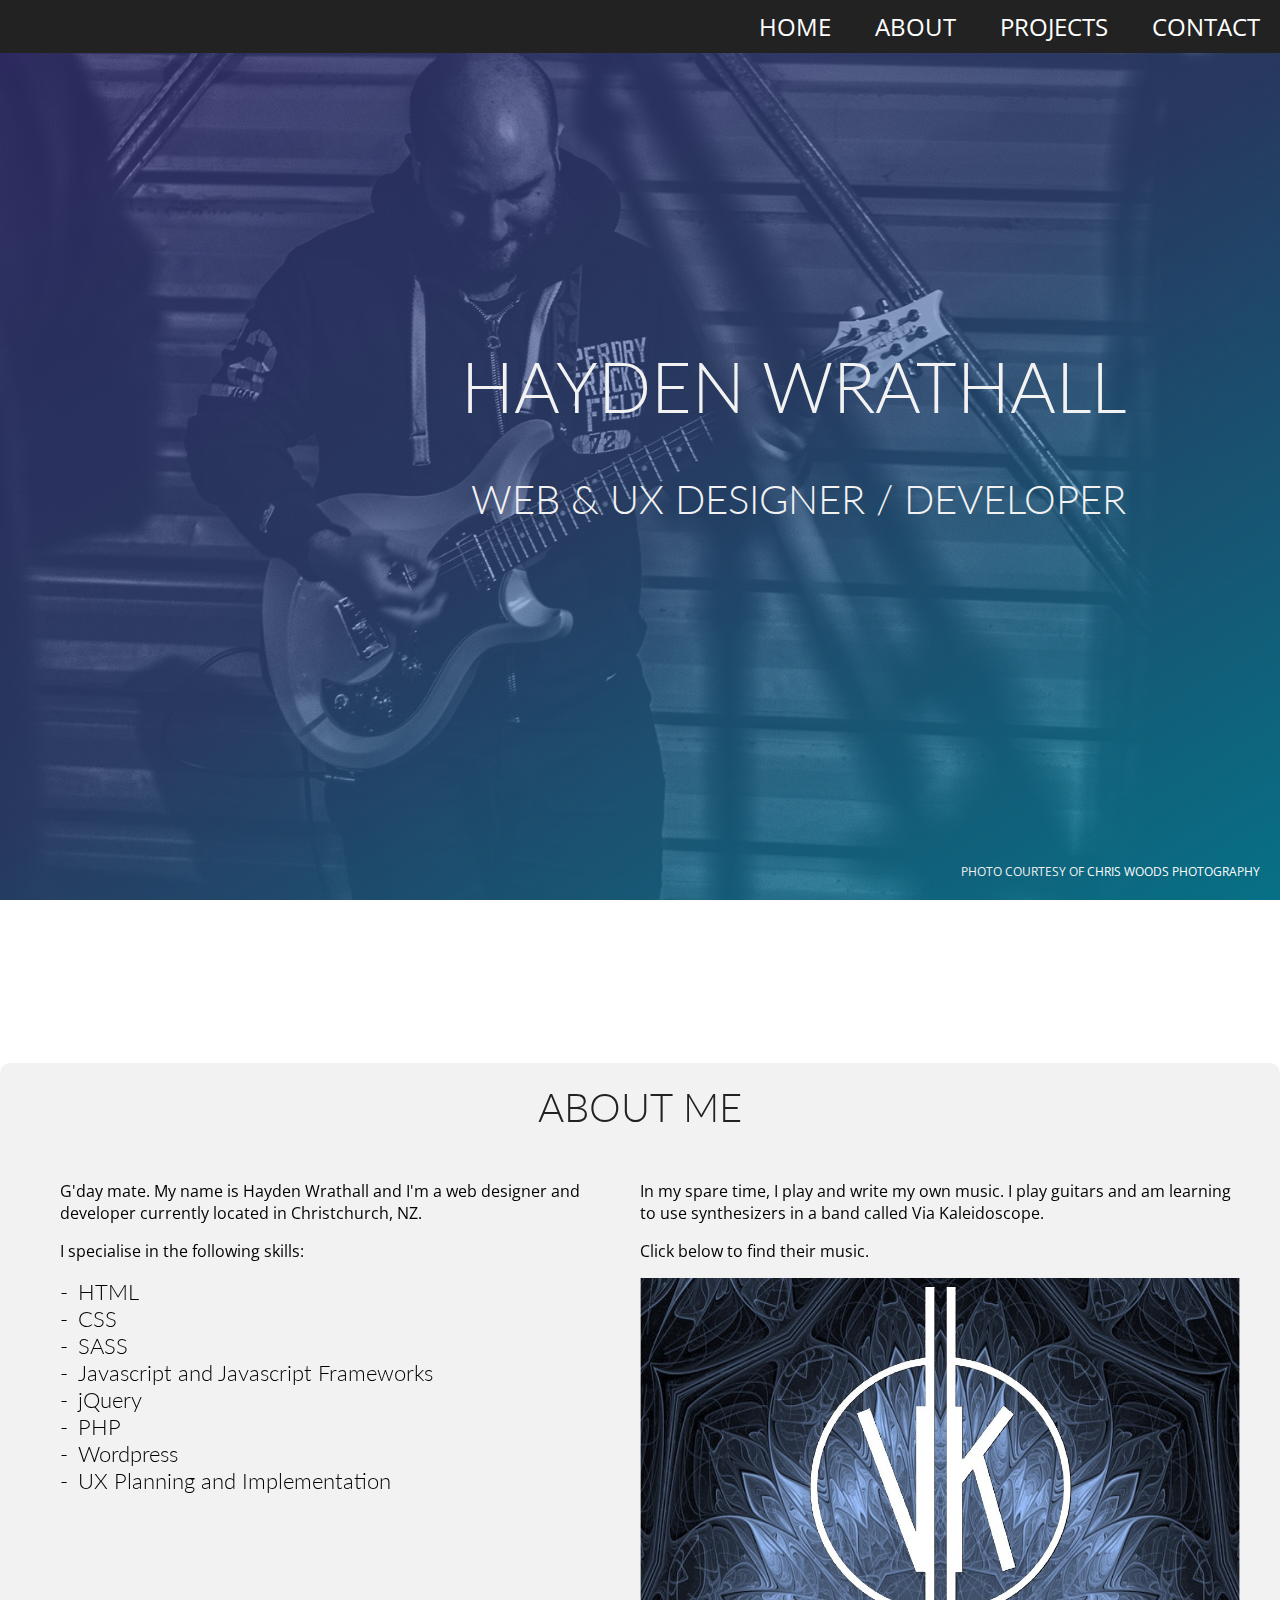
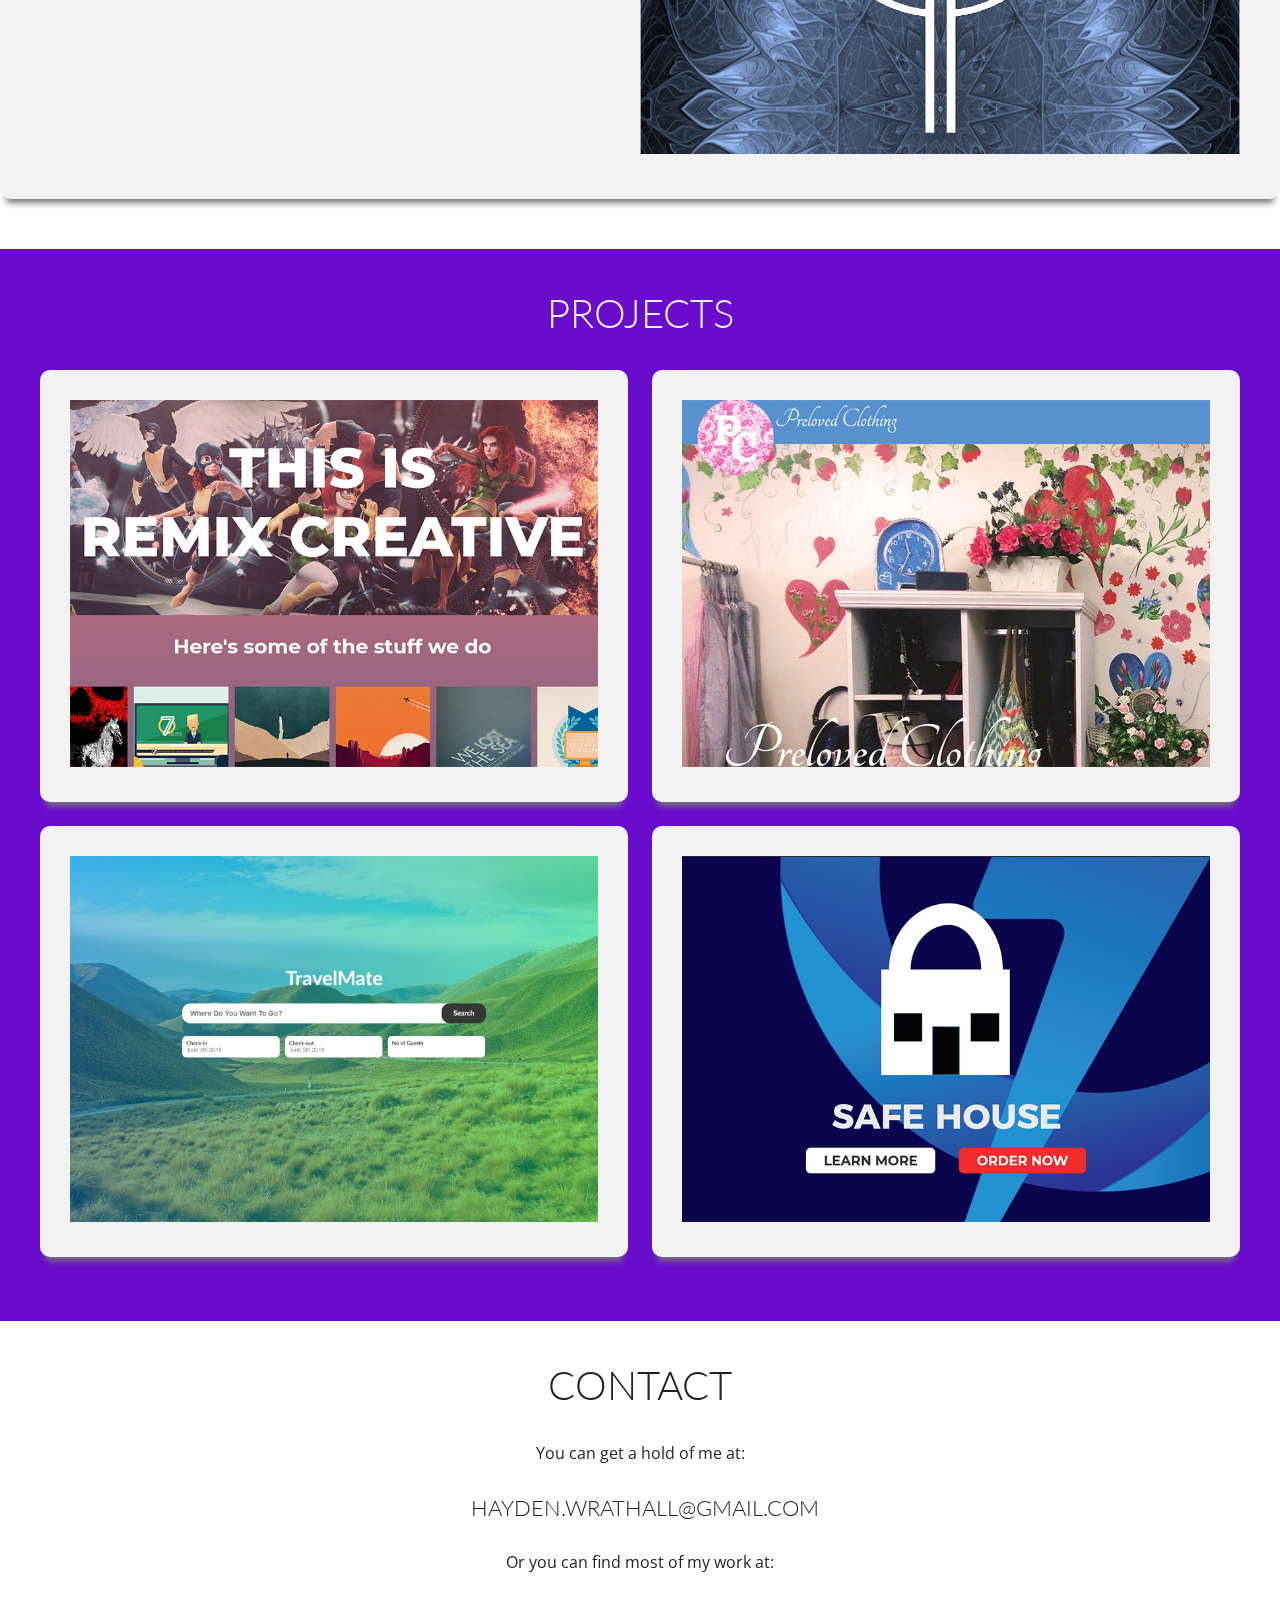
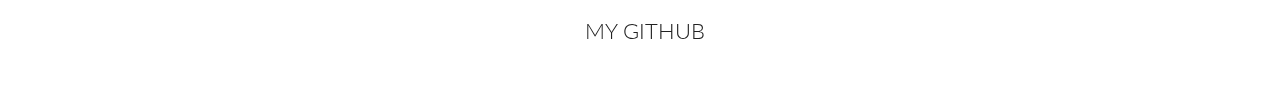
<file: index.html>
<!DOCTYPE html>
<!--[if lt IE 7]>      <html class="no-js lt-ie9 lt-ie8 lt-ie7"> <![endif]-->
<!--[if IE 7]>         <html class="no-js lt-ie9 lt-ie8"> <![endif]-->
<!--[if IE 8]>         <html class="no-js lt-ie9"> <![endif]-->
<!--[if gt IE 8]><!--> <html class="no-js"> <!--<![endif]-->
    <head>
        <meta charset="utf-8">
        <meta http-equiv="X-UA-Compatible" content="IE=edge">
        <title>Hayden Wrathall - Web & UX Designer / Developer</title>
        <meta name="description" content="I'm Hayden Wrathall and I make websites.">
        <meta name="viewport" content="width=device-width, initial-scale=1">
        <meta property="og:image" content="http://verstarker.github.io/img/site_image.jpg">
        <meta property="og:url" content="https://verstarker.github.io/index.html">
        <link href="https://fonts.googleapis.com/css?family=Lato:300,400,700|Open+Sans:400,700" rel="stylesheet"> 
        <link rel="stylesheet" href="https://use.fontawesome.com/releases/v5.0.13/css/all.css" integrity="sha384-DNOHZ68U8hZfKXOrtjWvjxusGo9WQnrNx2sqG0tfsghAvtVlRW3tvkXWZh58N9jp"
            crossorigin="anonymous">
        <link rel="stylesheet" href="setup.css">
        <link rel="stylesheet" href="style.css">
    </head>
    <body>
        <!--[if lt IE 7]>
            <p class="browsehappy">You are using an <strong>outdated</strong> browser. Please <a href="#">upgrade your browser</a> to improve your experience.</p>
        <![endif]-->
        <div id="page">
            <header>
                <nav>
                    <ul>
                        <li><a href="#" id="HomeScroll">Home</a></li>
                        <li><a href="#" id="AboutScroll">About</a></li>
                        <li><a href="#" id="ProjectsScroll">Projects</a></li>
                        <li><a href="#" id="ContactScroll">Contact</a></li>
                    </ul>
                </nav>
            </header>
            <div id="intro" class="home-intro">
                <div id="intro-mask" class="home-mask"></div>
                <div id="intro-box">
                    <h1>Hayden Wrathall</h1>
                    <h2>Web & UX Designer / Developer</h2>
                </div><!-- / intro box -->
                <span>Photo courtesy of <a href="https://www.facebook.com/chriswoodsphotography/" target="_blank">Chris Woods Photography</a></span>
            </div><!-- / intro -->

            <div class="page-content">
                <div id="about">
                    <div class="holder" id="about-holder" name="about-holder">
                        <div id="about-page-catcher"></div><!-- / about page-catcher -->
                        <h2>About Me</h2>
                        <div class="row">
                            <div class="column column-6">
                                <div class="about-text">
                                    <div class="work-text">
                                        <p>
                                            G'day mate. My name is Hayden Wrathall and I'm a web designer and developer currently located in Christchurch, NZ.
                                        </p>
                                        <p>
                                            I specialise in the following skills:
                                        </p>
                                        <ul class="skill-list">
                                            <li>HTML</li>
                                            <li>CSS</li>
                                            <li>SASS</li>
                                            <li>Javascript and Javascript Frameworks</li>
                                            <li>jQuery</li>
                                            <li>PHP</li>
                                            <li>Wordpress</li>
                                            <li>UX Planning and Implementation</li>
                                        </ul>
                                    </div><!-- / work text -->
                                </div><!-- / about text -->
                            </div><!-- / column -->
                            <div class="column column-6">
                                <div class="non-work-text">
                                    <p>
                                        In my spare time, I play and write my own music. I play guitars and am learning to use synthesizers in a band called Via Kaleidoscope.
                                    </p>
                                    <p>
                                        Click below to find their music.
                                    </p>
                                    <a href="https://viakaleidoscope.bandcamp.com/" target="_blank">
                                        <img src="img/vk.jpg" alt="">
                                    </a>
                                </div>
                            </div><!-- / column -->
                        </div><!-- / row -->
                    </div><!-- / holder -->
                </div><!-- / about -->
                <div id="projects">
                    <div id="project-page-catcher"></div><!-- / project page-catcher -->
                    <div class="holder">
                        <h2>Projects</h2>
                        <div class="row">
                            <div class="column column-6">
                                <div class="project">
                                    <a href="remix-creative.html">
                                        <div class="project-mask">
                                            <h2>Remix Creative</h2>
                                            <h3>Behance API Project</h3>
                                        </div><!-- / project mask -->
                                    </a>
                                    <img src="img/site1.jpg" alt="Behance API Project">
                                </div><!-- / project -->
                            </div><!-- / column -->
                            <div class="column column-6">
                                <div class="project">
                                    <a href="preloved-clothing.html">
                                        <div class="project-mask">
                                            <h2>Preloved Clothing</h2>
                                            <h3>Wordpress Project</h3>
                                        </div><!-- / project mask -->
                                        <img src="img/site2.jpg" alt="Wordpress Project">
                                    </a>
                                </div><!-- / project -->
                            </div><!-- / column -->
                        </div><!-- / row -->
                        <div class="row">
                            <div class="column column-6">
                                <div class="project">
                                    <a href="travelmate.html">
                                        <div class="project-mask">
                                            <h2>Travelmate</h2>
                                            <h3>jQuery Project</h3>
                                        </div><!-- / project mask -->
                                        <img src="img/site3.jpg" alt="jQuery Project">
                                    </a>
                                </div><!-- / project -->
                            </div><!-- / column -->
                            <div class="column column-6">
                                <div class="project">
                                    <a href="safe-house.html">
                                        <div class="project-mask">
                                            <h2>Safe House</h2>
                                            <h3>UX Design Project</h3>
                                        </div><!-- / project mask -->
                                        <img src="img/site4.jpg" alt="UX Design Project">
                                    </div><!-- / project -->
                                </a>
                            </div><!-- / column -->
                        </div><!-- / row -->
                    </div><!-- / holder -->
                </div><!-- / projects -->
                <footer id="contact">
                    <div class="holder">
                        <h2>Contact</h2>
                        <div class="footer-text">
                            You can get a hold of me at:
                        </div><!-- / footer text -->
                        <h3 class="email-link">
                            <a href="mailto:hayden.wrathall@gmail.com">Hayden.Wrathall@gmail.com</a>
                        </h3>
                        <div class="footer-text">
                            Or you can find most of my work at:
                        </div><!-- / footer text -->
                        <div class="github-link">
                            <a href="https://github.com/Verstarker" target="_blank">
                                <i class="fab fa-github"></i><h3>My Github</h3>
                            </a>
                        </div><!-- / github link -->
                    </div><!-- / holder -->
                </footer><!-- / contact -->
            </div><!-- / page content -->
        </div><!-- / page -->
<script src="https://code.jquery.com/jquery-3.3.1.min.js" integrity="sha256-FgpCb/KJQlLNfOu91ta32o/NMZxltwRo8QtmkMRdAu8="
    crossorigin="anonymous"></script>
    <script src="main.js"></script>
    </body>
</html>
</file>
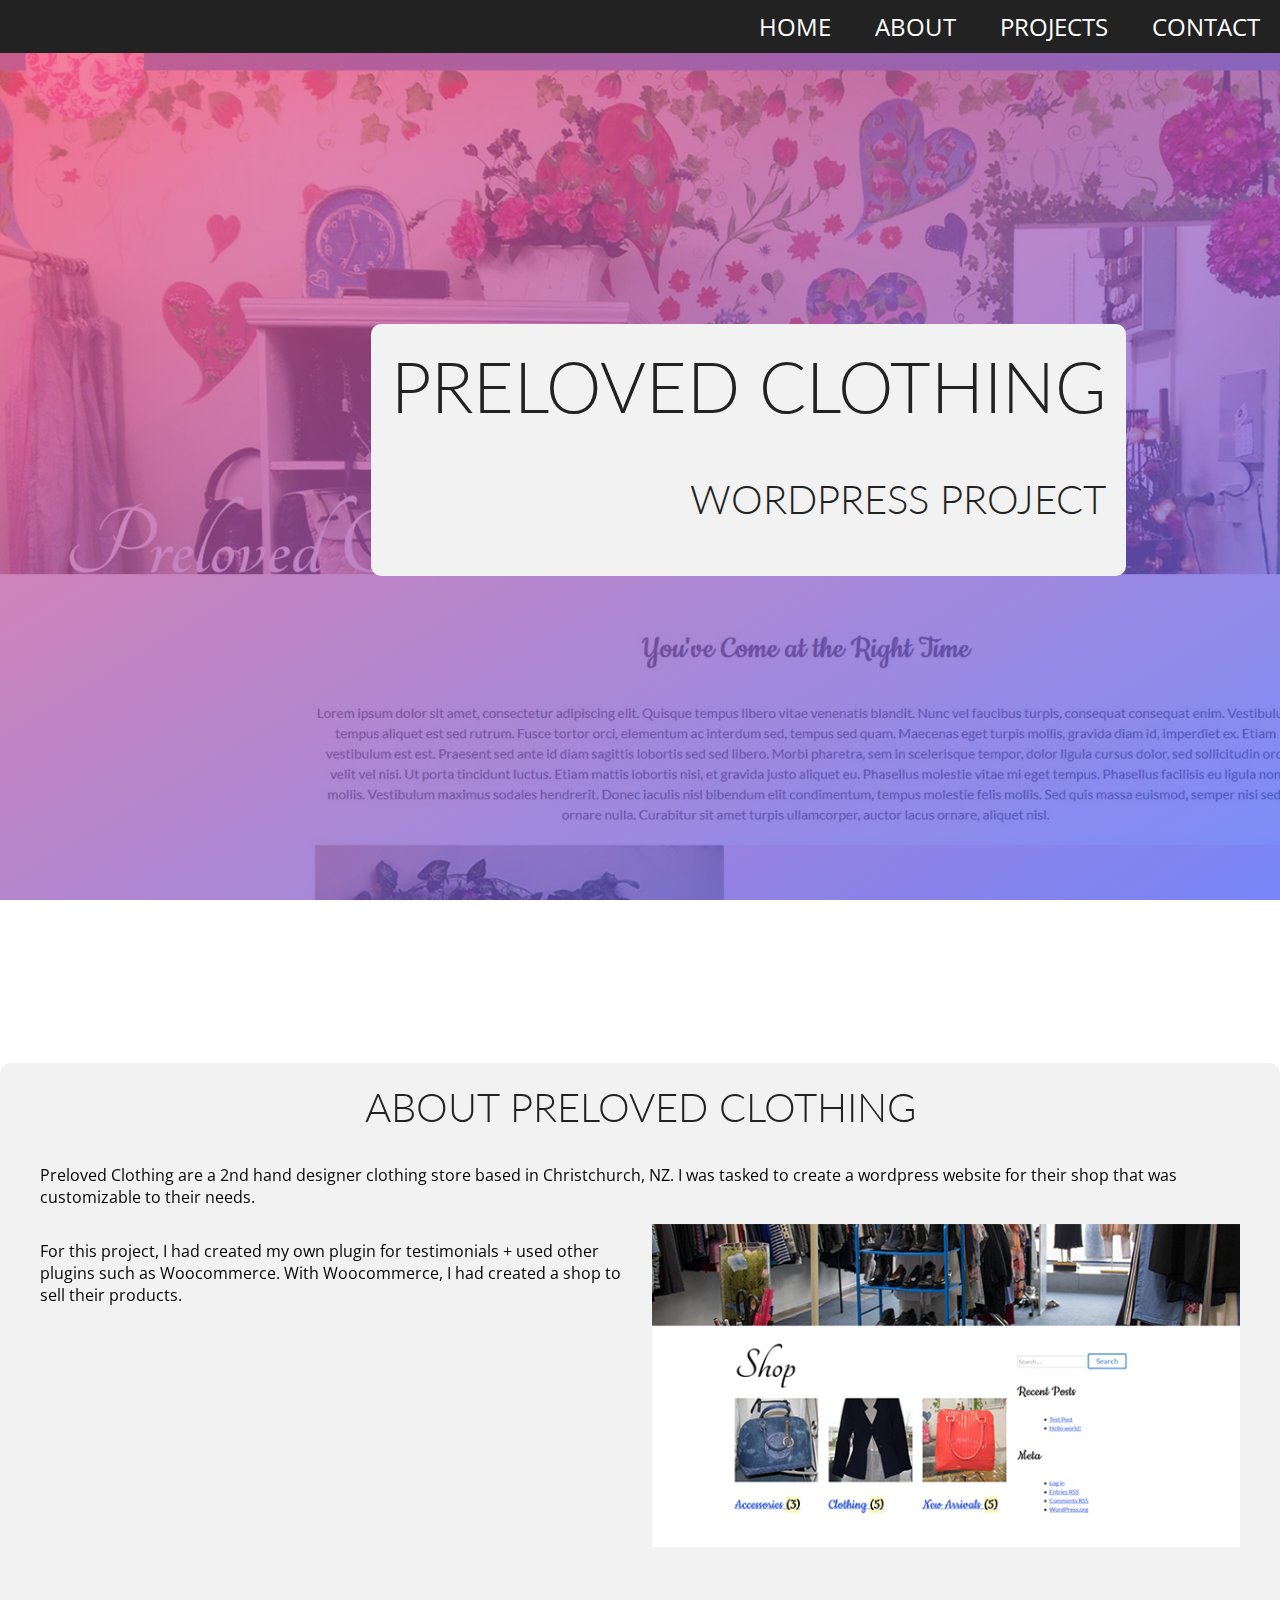
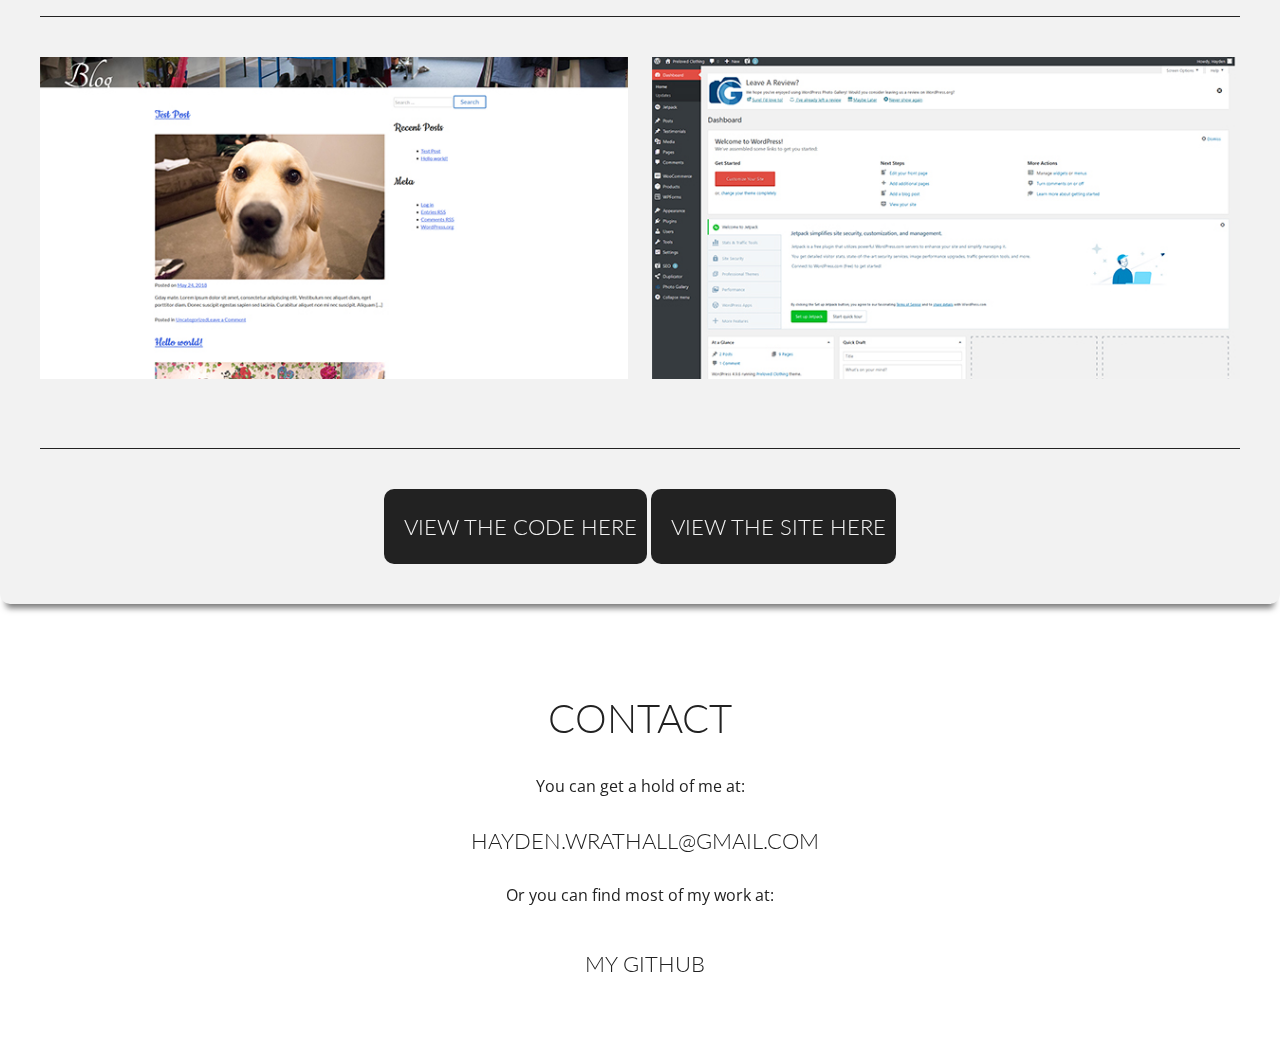
<file: preloved-clothing.html>
<!DOCTYPE html>
<!--[if lt IE 7]>      <html class="no-js lt-ie9 lt-ie8 lt-ie7"> <![endif]-->
<!--[if IE 7]>         <html class="no-js lt-ie9 lt-ie8"> <![endif]-->
<!--[if IE 8]>         <html class="no-js lt-ie9"> <![endif]-->
<!--[if gt IE 8]><!--> <html class="no-js"> <!--<![endif]-->
    <head>
        <meta charset="utf-8">
        <meta http-equiv="X-UA-Compatible" content="IE=edge">
        <title>Preloved Clothing - WordPress Project</title>
        <meta name="description" content="I'm Hayden Wrathall and I can make websites.">
        <meta name="viewport" content="width=device-width, initial-scale=1">
        <link href="https://fonts.googleapis.com/css?family=Lato:300,400,700|Open+Sans:400,700" rel="stylesheet"> 
        <link rel="stylesheet" href="https://use.fontawesome.com/releases/v5.0.13/css/all.css" integrity="sha384-DNOHZ68U8hZfKXOrtjWvjxusGo9WQnrNx2sqG0tfsghAvtVlRW3tvkXWZh58N9jp"
            crossorigin="anonymous">
        <link rel="stylesheet" href="setup.css">
        <link rel="stylesheet" href="style.css">
    </head>
    <body>
        <!--[if lt IE 7]>
            <p class="browsehappy">You are using an <strong>outdated</strong> browser. Please <a href="#">upgrade your browser</a> to improve your experience.</p>
        <![endif]-->
        <div id="page">
            <header>
                <nav>
                    <ul>
                        <li><a href="index.html" id="HomeScroll">Home</a></li>
                        <li><a href="index.html#about-page-catcher" id="AboutScroll">About</a></li>
                        <li><a href="index.html#project-page-catcher" id="ProjectsScroll">Projects</a></li>
                        <li><a href="index.html#contact" id="ContactScroll">Contact</a></li>
                    </ul>
                </nav>
            </header>
            <div id="intro" class="preloved-intro">
                <div id="intro-mask" class="preloved-mask"></div>
                <div id="intro-box" class="project-title-box">
                    <h1>Preloved Clothing</h1>
                    <h2>Wordpress Project</h2>
                </div><!-- / intro box -->
            </div><!-- / preloved intro -->

            
            <div class="page-content">
                <div class="project-story">
                    <div class="holder">
                        <h2>About Preloved Clothing</h2>
                        <p>Preloved Clothing are a 2nd hand designer clothing store based in Christchurch, NZ. I was tasked to create a wordpress website for their shop that was customizable to their needs.</p>
                        <div class="row">
                            <div class="column column-6">
                                <p>For this project, I had created my own plugin for testimonials + used other plugins such as Woocommerce. With Woocommerce, I had created a shop to sell their products.</p>
                            </div><!-- / column -->
                            <div class="column column-6">
                                <img src="img/preloved/preloved2.jpg" alt="Preloved Clothing Shop Page">
                            </div><!-- / column -->
                        </div><!-- / row -->
                        <div class="row">
                            <div class="column column-6">
                                <img src="img/preloved/preloved3.jpg" alt="Preloved Clothing Blog Page">
                            </div><!-- / column -->
                            <div class="column column-6">
                                <img src="img/preloved/preloved4.jpg" alt="Preloved Clothing Dashboard Page">
                            </div><!-- / column -->
                        </div><!-- / row -->
                        <div class="button-container">
                            <a href="https://github.com/Verstarker/preloved-clothing/tree/master" target="_blank">
                                <div class="project-github-link">
                                    <i class="fab fa-github"></i><h3>View the code here</h3>
                                </div><!-- / github link -->
                            </a>
                            <a href="http://hayden.wrathall.yoobee.net.nz/preloved-clothing/" target="_blank">
                                <div class="project-live-link">
                                    <i class="fas fa-desktop"></i><h3>View the site here</h3>
                                </div><!-- / project live link -->
                            </a>
                        </div><!-- / button container -->
                    </div><!-- / holder -->
                </div><!-- / project story -->


                <footer id="contact">
                    <div class="holder">
                        <h2>Contact</h2>
                        <div class="footer-text">
                            You can get a hold of me at:
                        </div><!-- / footer text -->
                        <h3 class="email-link">
                            <a href="mailto:hayden.wrathall@gmail.com">Hayden.Wrathall@gmail.com</a>
                        </h3>
                        <div class="footer-text">
                            Or you can find most of my work at:
                        </div><!-- / footer text -->
                        <a href="https://github.com/Verstarker" target="_blank">
                            <div class="github-link">
                                <i class="fab fa-github"></i><h3>My Github</h3>
                            </div><!-- / github link -->
                        </a>
                    </div><!-- / holder -->
                </footer><!-- / contact -->
            </div><!-- / page content -->
        </div><!-- / page -->
<script src="https://code.jquery.com/jquery-3.3.1.min.js" integrity="sha256-FgpCb/KJQlLNfOu91ta32o/NMZxltwRo8QtmkMRdAu8="
    crossorigin="anonymous"></script>
    <script src="main.js"></script>
    </body>
</html>
</file>
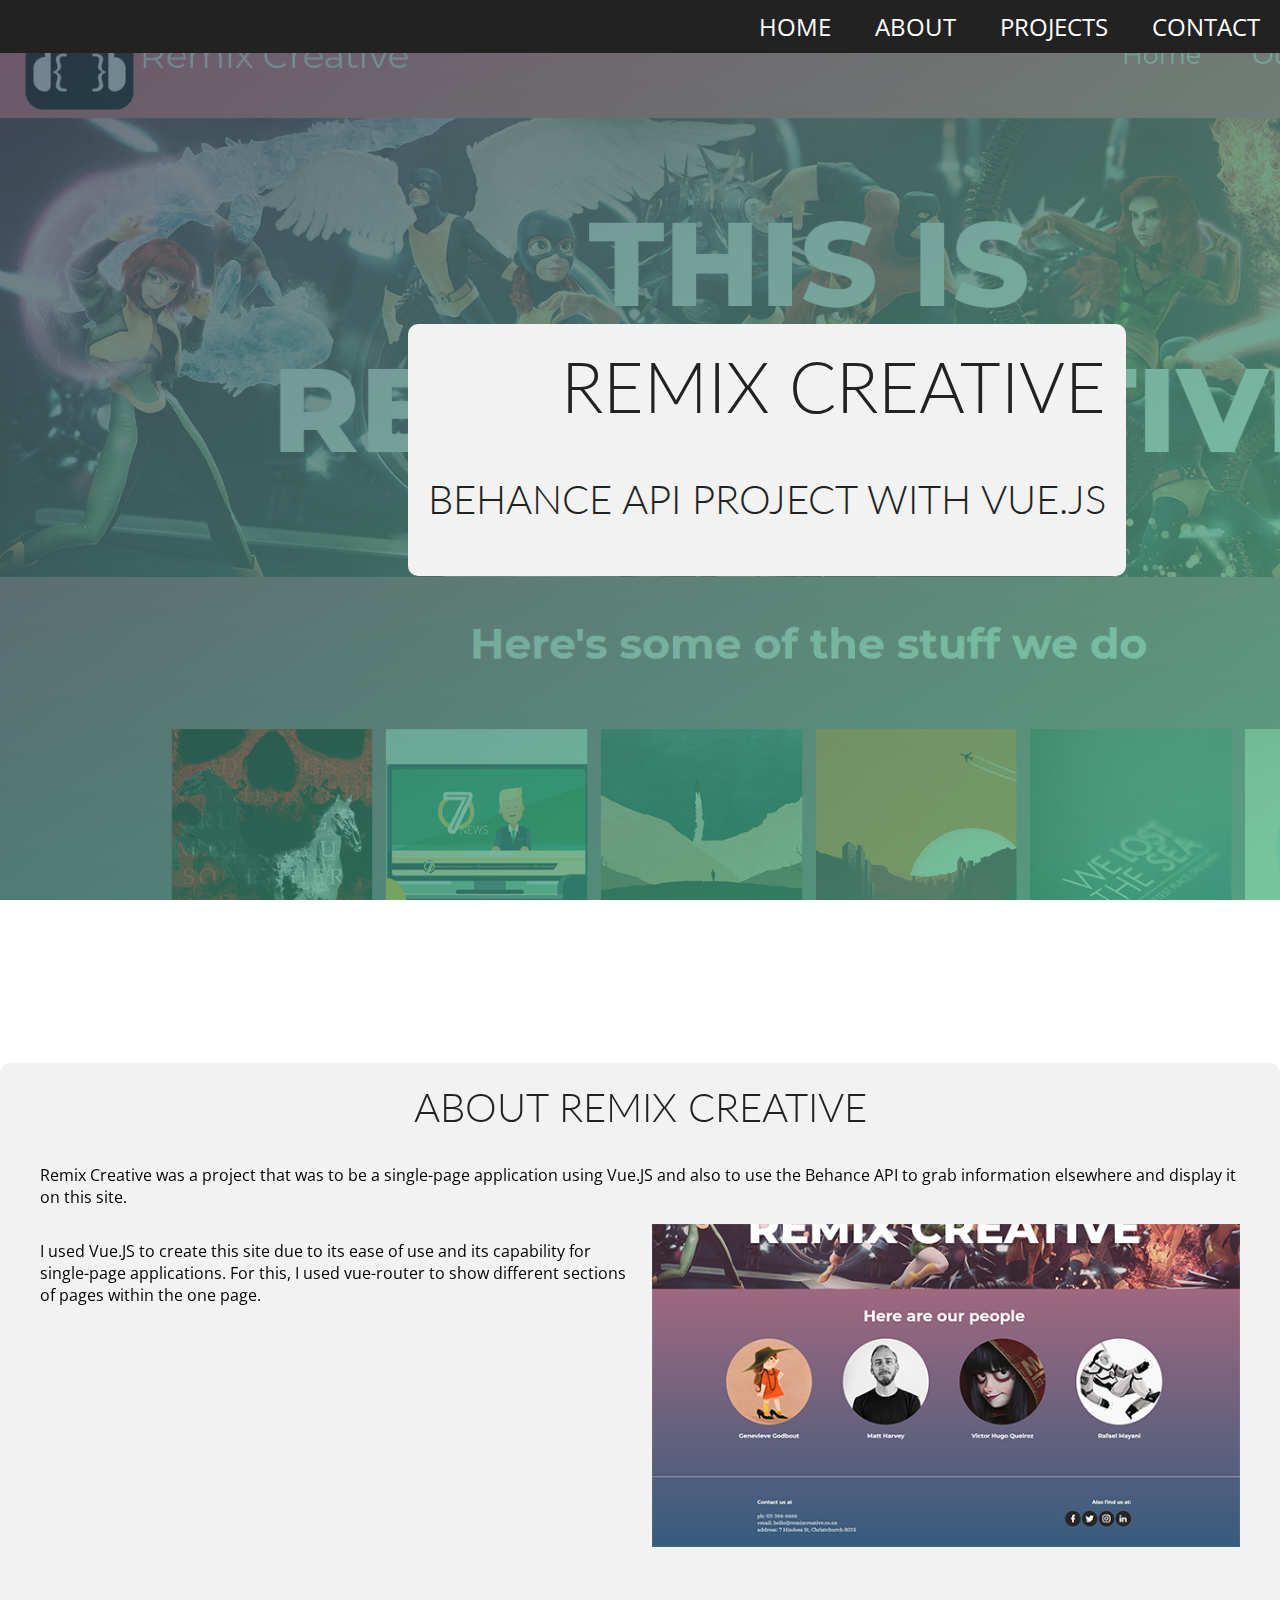
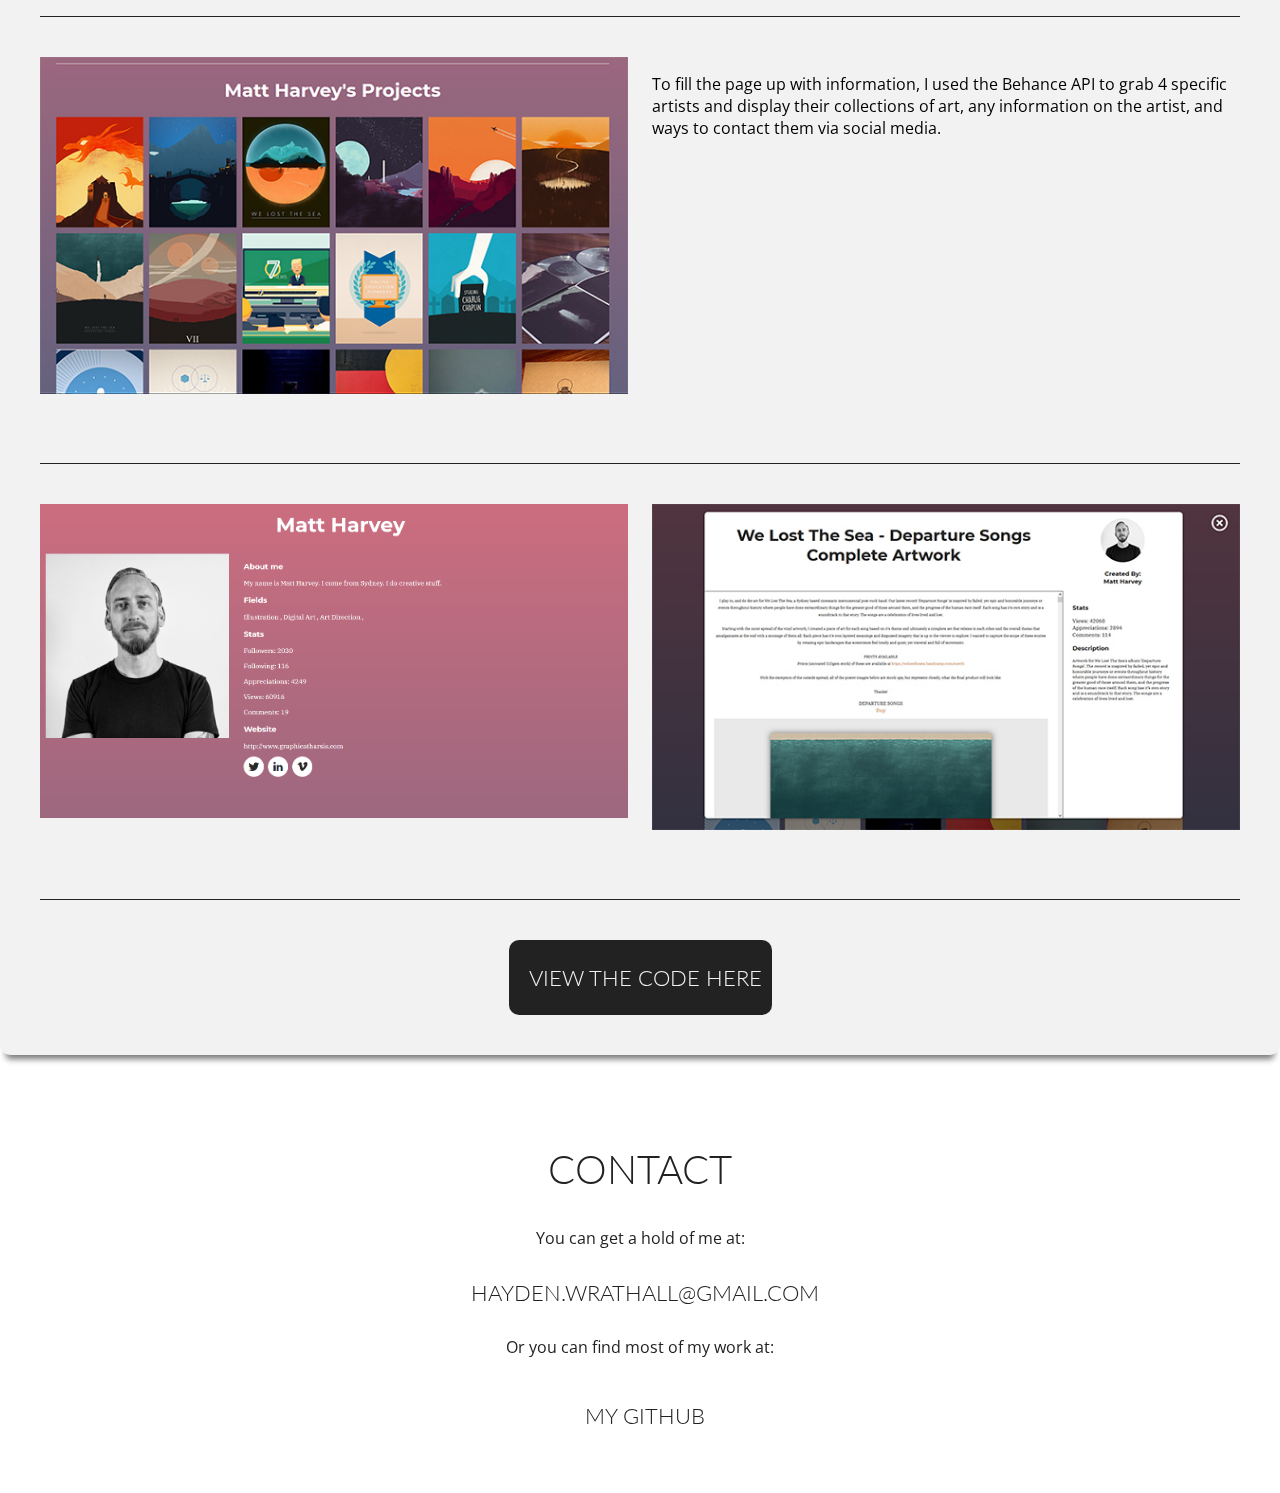
<file: remix-creative.html>
<!DOCTYPE html>
<!--[if lt IE 7]>      <html class="no-js lt-ie9 lt-ie8 lt-ie7"> <![endif]-->
<!--[if IE 7]>         <html class="no-js lt-ie9 lt-ie8"> <![endif]-->
<!--[if IE 8]>         <html class="no-js lt-ie9"> <![endif]-->
<!--[if gt IE 8]><!--> <html class="no-js"> <!--<![endif]-->
    <head>
        <meta charset="utf-8">
        <meta http-equiv="X-UA-Compatible" content="IE=edge">
        <title>Remix Creative - Vue.JS with Behance API</title>
        <meta name="description" content="I'm Hayden Wrathall and I make websites.">
        <meta name="viewport" content="width=device-width, initial-scale=1">
        <link href="https://fonts.googleapis.com/css?family=Lato:300,400,700|Open+Sans:400,700" rel="stylesheet"> 
        <link rel="stylesheet" href="https://use.fontawesome.com/releases/v5.0.13/css/all.css" integrity="sha384-DNOHZ68U8hZfKXOrtjWvjxusGo9WQnrNx2sqG0tfsghAvtVlRW3tvkXWZh58N9jp"
            crossorigin="anonymous">
        <link rel="stylesheet" href="setup.css">
        <link rel="stylesheet" href="style.css">
    </head>
    <body>
        <!--[if lt IE 7]>
            <p class="browsehappy">You are using an <strong>outdated</strong> browser. Please <a href="#">upgrade your browser</a> to improve your experience.</p>
        <![endif]-->
        <div id="page">
            <header>
                <nav>
                    <ul>
                        <li><a href="index.html" id="HomeScroll">Home</a></li>
                        <li><a href="index.html#about-page-catcher" id="AboutScroll">About</a></li>
                        <li><a href="index.html#project-page-catcher" id="ProjectsScroll">Projects</a></li>
                        <li><a href="index.html#contact" id="ContactScroll">Contact</a></li>
                    </ul>
                </nav>
            </header>
            <div id="intro" class="remix-intro">
                <div id="intro-mask" class="remix-mask"></div>
                <div id="intro-box" class="project-title-box">
                    <h1>Remix Creative</h1>
                    <h2>Behance API Project with Vue.JS</h2>
                </div><!-- / intro box -->
            </div><!-- / remix intro -->

            
            <div class="page-content">
                <div class="project-story">
                    <div class="holder">
                        <h2>About Remix Creative</h2>
                        <p>Remix Creative was a project that was to be a single-page application using Vue.JS and also to use the Behance API to grab information elsewhere and display it on this site.</p>
                        <div class="row">
                            <div class="column column-6">
                                <p>I used Vue.JS to create this site due to its ease of use and its capability for single-page applications. For this, I used vue-router to show different sections of pages within the one page.</p>
                            </div><!-- / column -->
                            <div class="column column-6">
                                <img src="img/remix/remix2.jpg" alt="Remix Creative Home Page">
                            </div><!-- / column -->
                        </div><!-- / row -->
                        <div class="row">
                            <div class="column column-6">
                                <img src="img/remix/remix3.jpg" alt="Remix Creative Artists Page">
                            </div><!-- / column -->
                            <div class="column column-6">
                                <p>To fill the page up with information, I used the Behance API to grab 4 specific artists and display their collections of art, any information on the artist, and ways to contact them via social media.</p>
                            </div><!-- / column -->
                        </div><!-- / row -->
                        <div class="row">
                            <div class="column column-6">
                                <img src="img/remix/remix4.PNG" alt="Remix Creative Artists Page">
                            </div><!-- / column -->
                            <div class="column column-6">
                                <img src="img/remix/remix5.jpg" alt="Remix Creative Collections Detail Page">
                            </div><!-- / column -->
                        </div><!-- / row -->
                        <div class="button-container">
                            <a href="https://github.com/Verstarker/jdh/tree/dev/projects/hayden/remix_creative" target="_blank">
                                <div class="project-github-link">
                                    <i class="fab fa-github"></i><h3>View the code here</h3>
                                </div><!-- / github link -->
                            </a>
                        </div><!-- / button container -->
                    </div><!-- / holder -->
                </div><!-- / project story -->


                <footer id="contact">
                    <div class="holder">
                        <h2>Contact</h2>
                        <div class="footer-text">
                            You can get a hold of me at:
                        </div><!-- / footer text -->
                        <h3 class="email-link">
                            <a href="mailto:hayden.wrathall@gmail.com">Hayden.Wrathall@gmail.com</a>
                        </h3>
                        <div class="footer-text">
                            Or you can find most of my work at:
                        </div><!-- / footer text -->
                        <div class="github-link">
                            <a href="https://github.com/Verstarker" target="_blank">
                                <i class="fab fa-github"></i><h3>My Github</h3>
                            </a>
                        </div><!-- / github link -->
                    </div><!-- / holder -->
                </footer><!-- / contact -->
            </div><!-- / page content -->
        </div><!-- / page -->
<script src="https://code.jquery.com/jquery-3.3.1.min.js" integrity="sha256-FgpCb/KJQlLNfOu91ta32o/NMZxltwRo8QtmkMRdAu8="
    crossorigin="anonymous"></script>
    <script src="main.js"></script>
    </body>
</html>
</file>
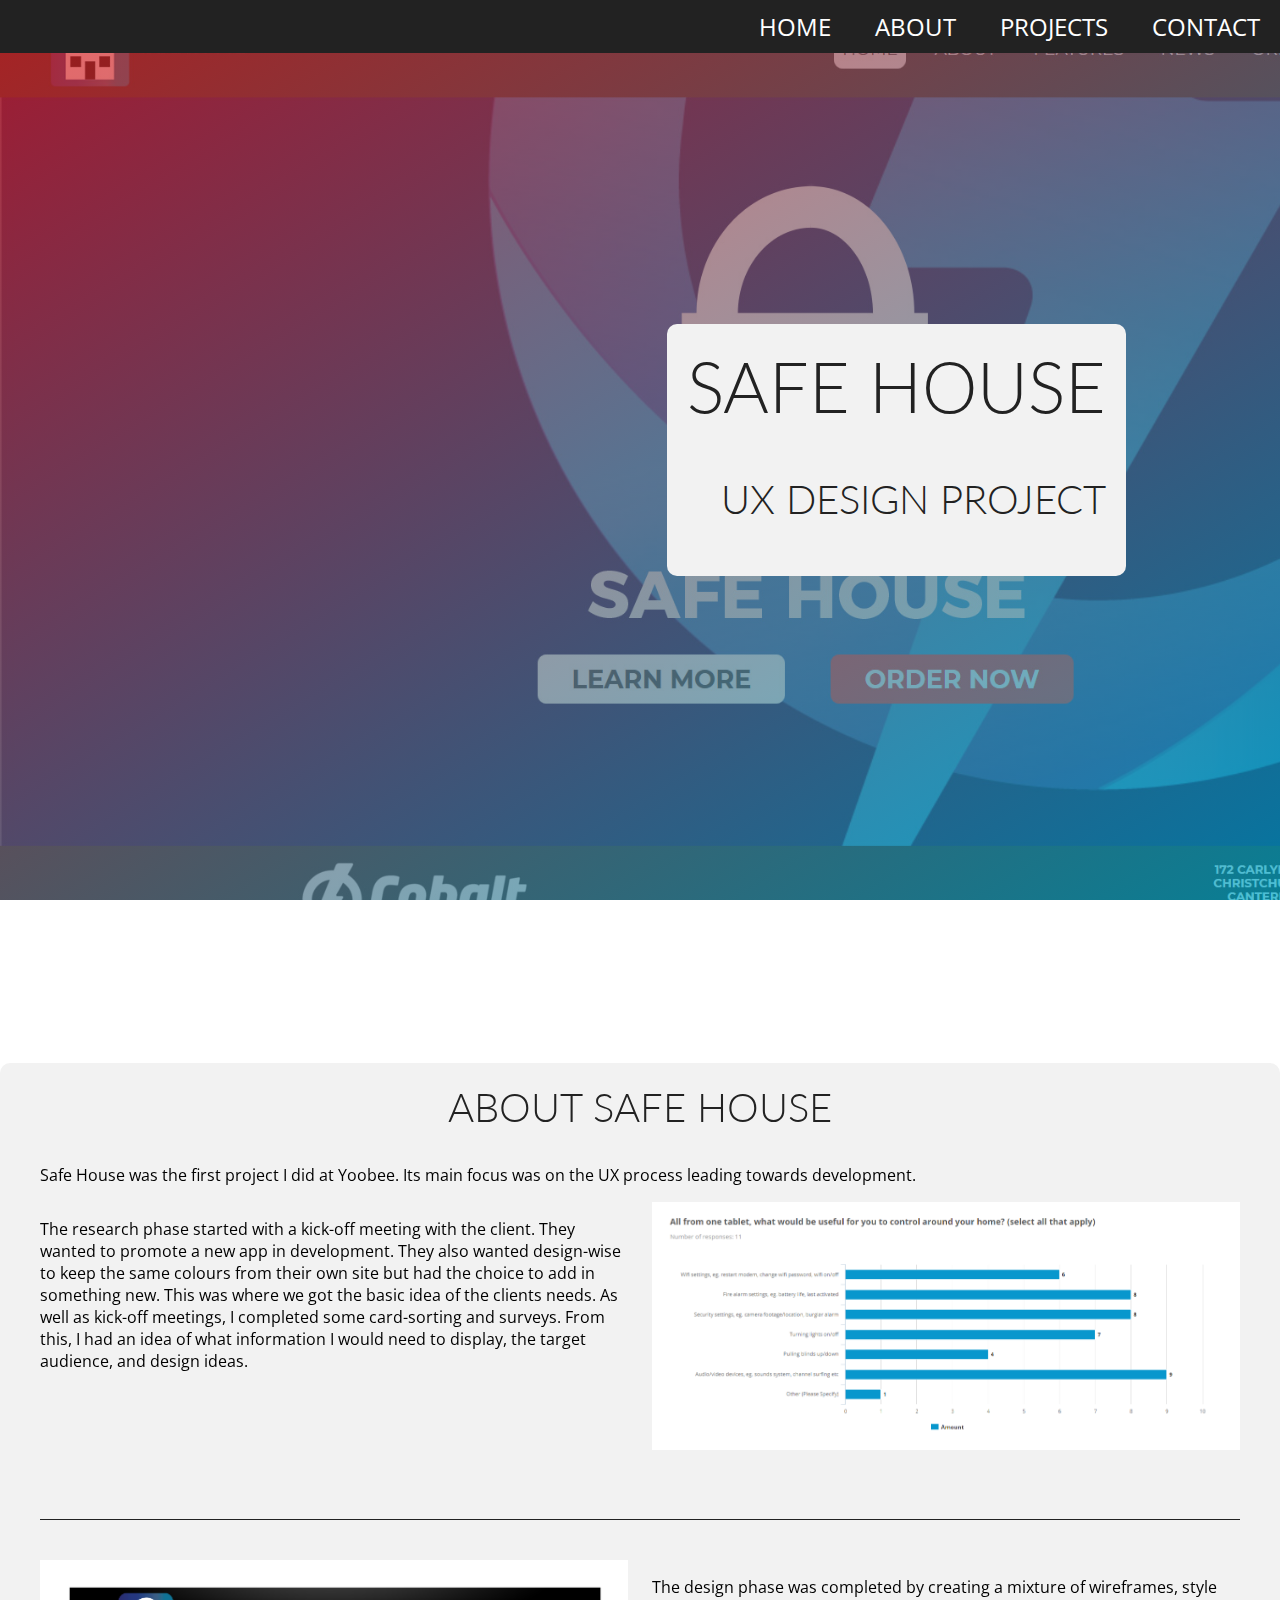
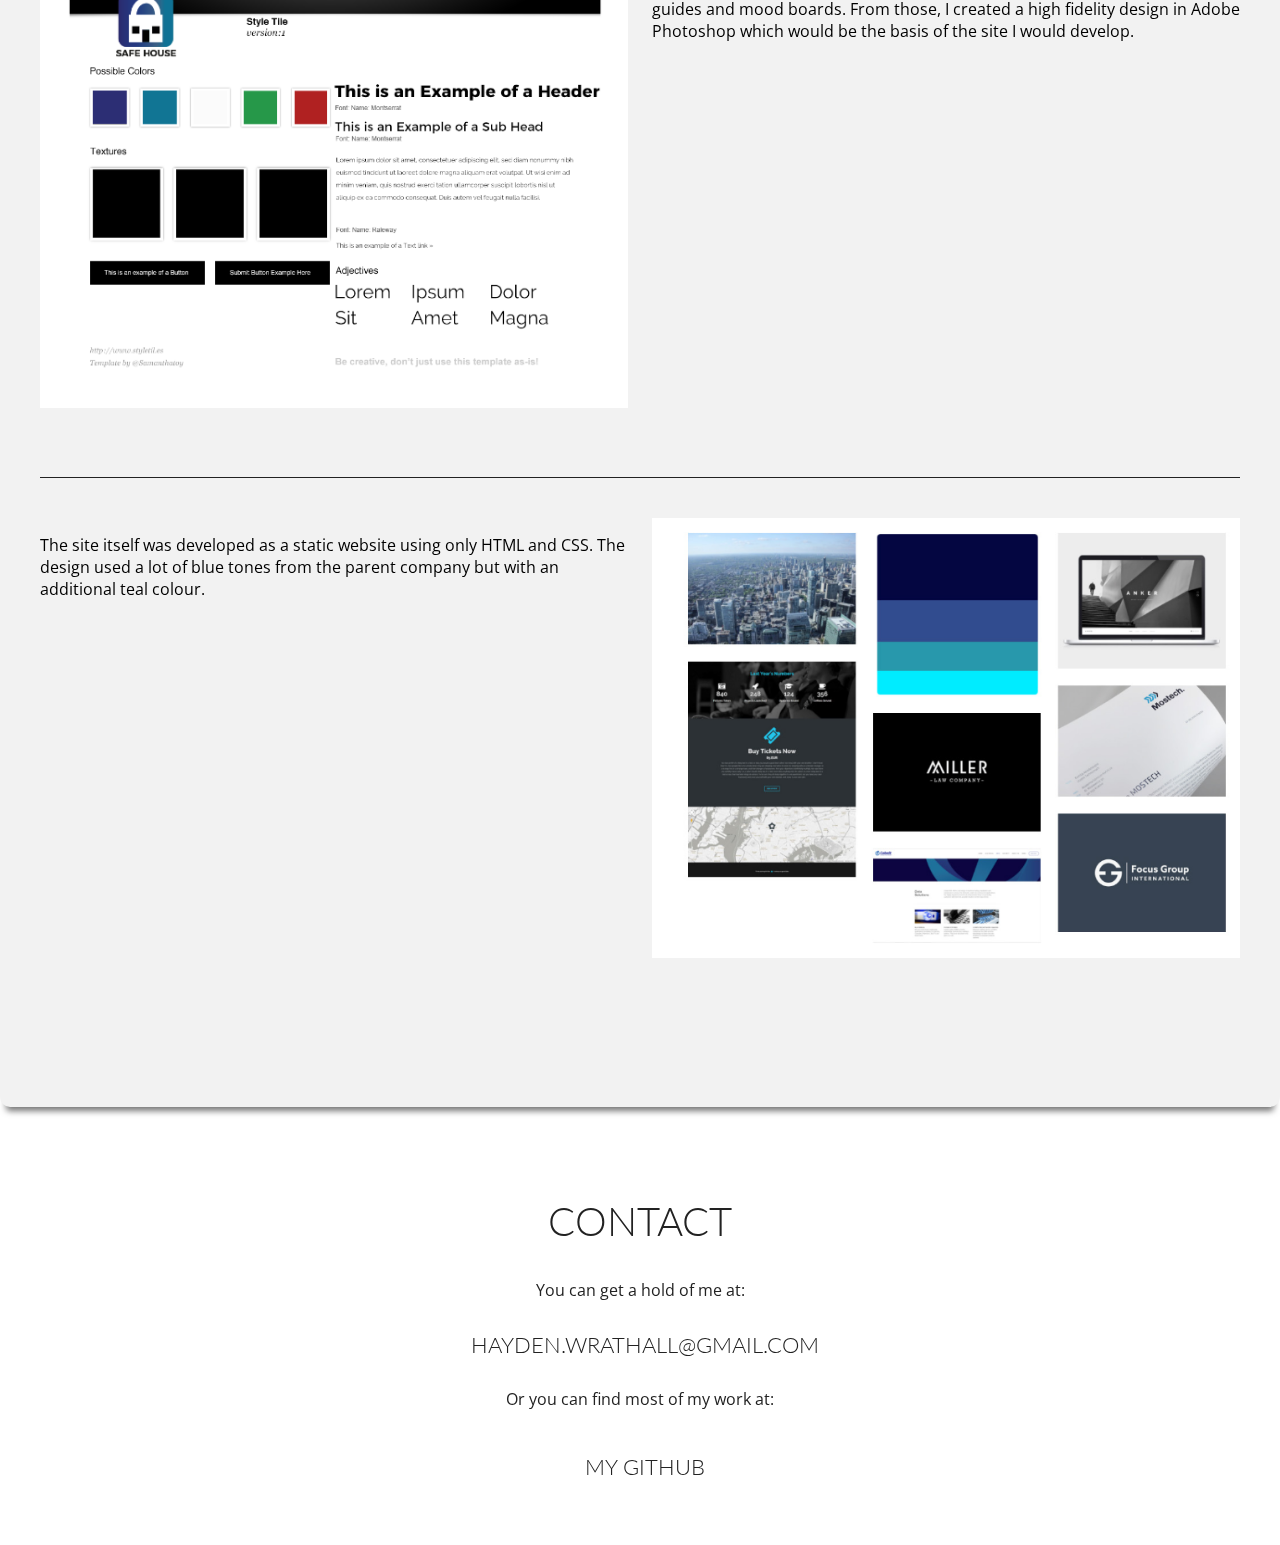
<file: safe-house.html>
<!DOCTYPE html>
<!--[if lt IE 7]>      <html class="no-js lt-ie9 lt-ie8 lt-ie7"> <![endif]-->
<!--[if IE 7]>         <html class="no-js lt-ie9 lt-ie8"> <![endif]-->
<!--[if IE 8]>         <html class="no-js lt-ie9"> <![endif]-->
<!--[if gt IE 8]><!--> <html class="no-js"> <!--<![endif]-->
    <head>
        <meta charset="utf-8">
        <meta http-equiv="X-UA-Compatible" content="IE=edge">
        <title>Safehouse - UX Design Project</title>
        <meta name="description" content="I'm Hayden Wrathall and I can make websites.">
        <meta name="viewport" content="width=device-width, initial-scale=1">
        <link href="https://fonts.googleapis.com/css?family=Lato:300,400,700|Open+Sans:400,700" rel="stylesheet"> 
        <link rel="stylesheet" href="https://use.fontawesome.com/releases/v5.0.13/css/all.css" integrity="sha384-DNOHZ68U8hZfKXOrtjWvjxusGo9WQnrNx2sqG0tfsghAvtVlRW3tvkXWZh58N9jp"
            crossorigin="anonymous">
        <link rel="stylesheet" href="setup.css">
        <link rel="stylesheet" href="style.css">
    </head>
    <body>
        <!--[if lt IE 7]>
            <p class="browsehappy">You are using an <strong>outdated</strong> browser. Please <a href="#">upgrade your browser</a> to improve your experience.</p>
        <![endif]-->
        <div id="page">
            <header>
                <nav>
                    <ul>
                        <li><a href="index.html" id="HomeScroll">Home</a></li>
                        <li><a href="index.html#about-page-catcher" id="AboutScroll">About</a></li>
                        <li><a href="index.html#project-page-catcher" id="ProjectsScroll">Projects</a></li>
                        <li><a href="index.html#contact" id="ContactScroll">Contact</a></li>
                    </ul>
                </nav>
            </header>
            <div id="intro" class="safehouse-intro">
                <div id="intro-mask" class="safehouse-mask"></div>
                <div id="intro-box" class="project-title-box">
                    <h1>Safe House</h1>
                    <h2>UX Design Project</h2>
                </div><!-- / intro box -->
            </div><!-- / safehouse intro -->

            
            <div class="page-content">
                <div class="project-story">
                    <div class="holder">
                        <h2>About Safe House</h2>
                        <p>Safe House was the first project I did at Yoobee. Its main focus was on the UX process leading towards development.</p>
                        <div class="row">
                            <div class="column column-6">
                                <p>The research phase started with a kick-off meeting with the client. They wanted to promote a new app in development. They also wanted design-wise to keep the same colours from their own site but had the choice to add in something new. This was where we got the basic idea of the clients needs. As well as kick-off meetings, I completed some card-sorting and surveys. From this, I had an idea of what information I would need to display, the target audience, and design ideas.</p>
                            </div><!-- / column -->
                            <div class="column column-6">
                                <img src="img/safehouse/safehouse2.PNG" alt="Safehouse Survey">
                            </div><!-- / column -->
                        </div><!-- / row -->
                        <div class="row">
                            <div class="column column-6">
                                <img src="img/safehouse/safehouse3.PNG" alt="Safehouse Style Guide">
                            </div><!-- / column -->
                            <div class="column column-6">
                                <p>The design phase was completed by creating a mixture of wireframes, style guides and mood boards. From those, I created a high fidelity design in Adobe Photoshop which would be the basis of the site I would develop.</p>
                            </div><!-- / column -->
                        </div><!-- / row -->
                        <div class="row">
                            <div class="column column-6">
                                <p>The site itself was developed as a static website using only HTML and CSS. The design used a lot of blue tones from the parent company but with an additional teal colour.</p>
                            </div><!-- / column -->
                            <div class="column column-6">
                                <img src="img/safehouse/safehouse4.PNG" alt="Safehouse Mood Board">
                            </div><!-- / column -->
                        </div><!-- / row -->
                    </div><!-- / holder -->
                </div><!-- / project story -->


                <footer id="contact">
                    <div class="holder">
                        <h2>Contact</h2>
                        <div class="footer-text">
                            You can get a hold of me at:
                        </div><!-- / footer text -->
                        <h3 class="email-link">
                            <a href="mailto:hayden.wrathall@gmail.com">Hayden.Wrathall@gmail.com</a>
                        </h3>
                        <div class="footer-text">
                            Or you can find most of my work at:
                        </div><!-- / footer text -->
                        <a href="https://github.com/Verstarker" target="_blank">
                            <div class="github-link">
                                <i class="fab fa-github"></i><h3>My Github</h3>
                            </div><!-- / github link -->
                        </a>
                    </div><!-- / holder -->
                </footer><!-- / contact -->
            </div><!-- / page content -->
        </div><!-- / page -->
<script src="https://code.jquery.com/jquery-3.3.1.min.js" integrity="sha256-FgpCb/KJQlLNfOu91ta32o/NMZxltwRo8QtmkMRdAu8="
    crossorigin="anonymous"></script>
    <script src="main.js"></script>
    </body>
</html>
</file>
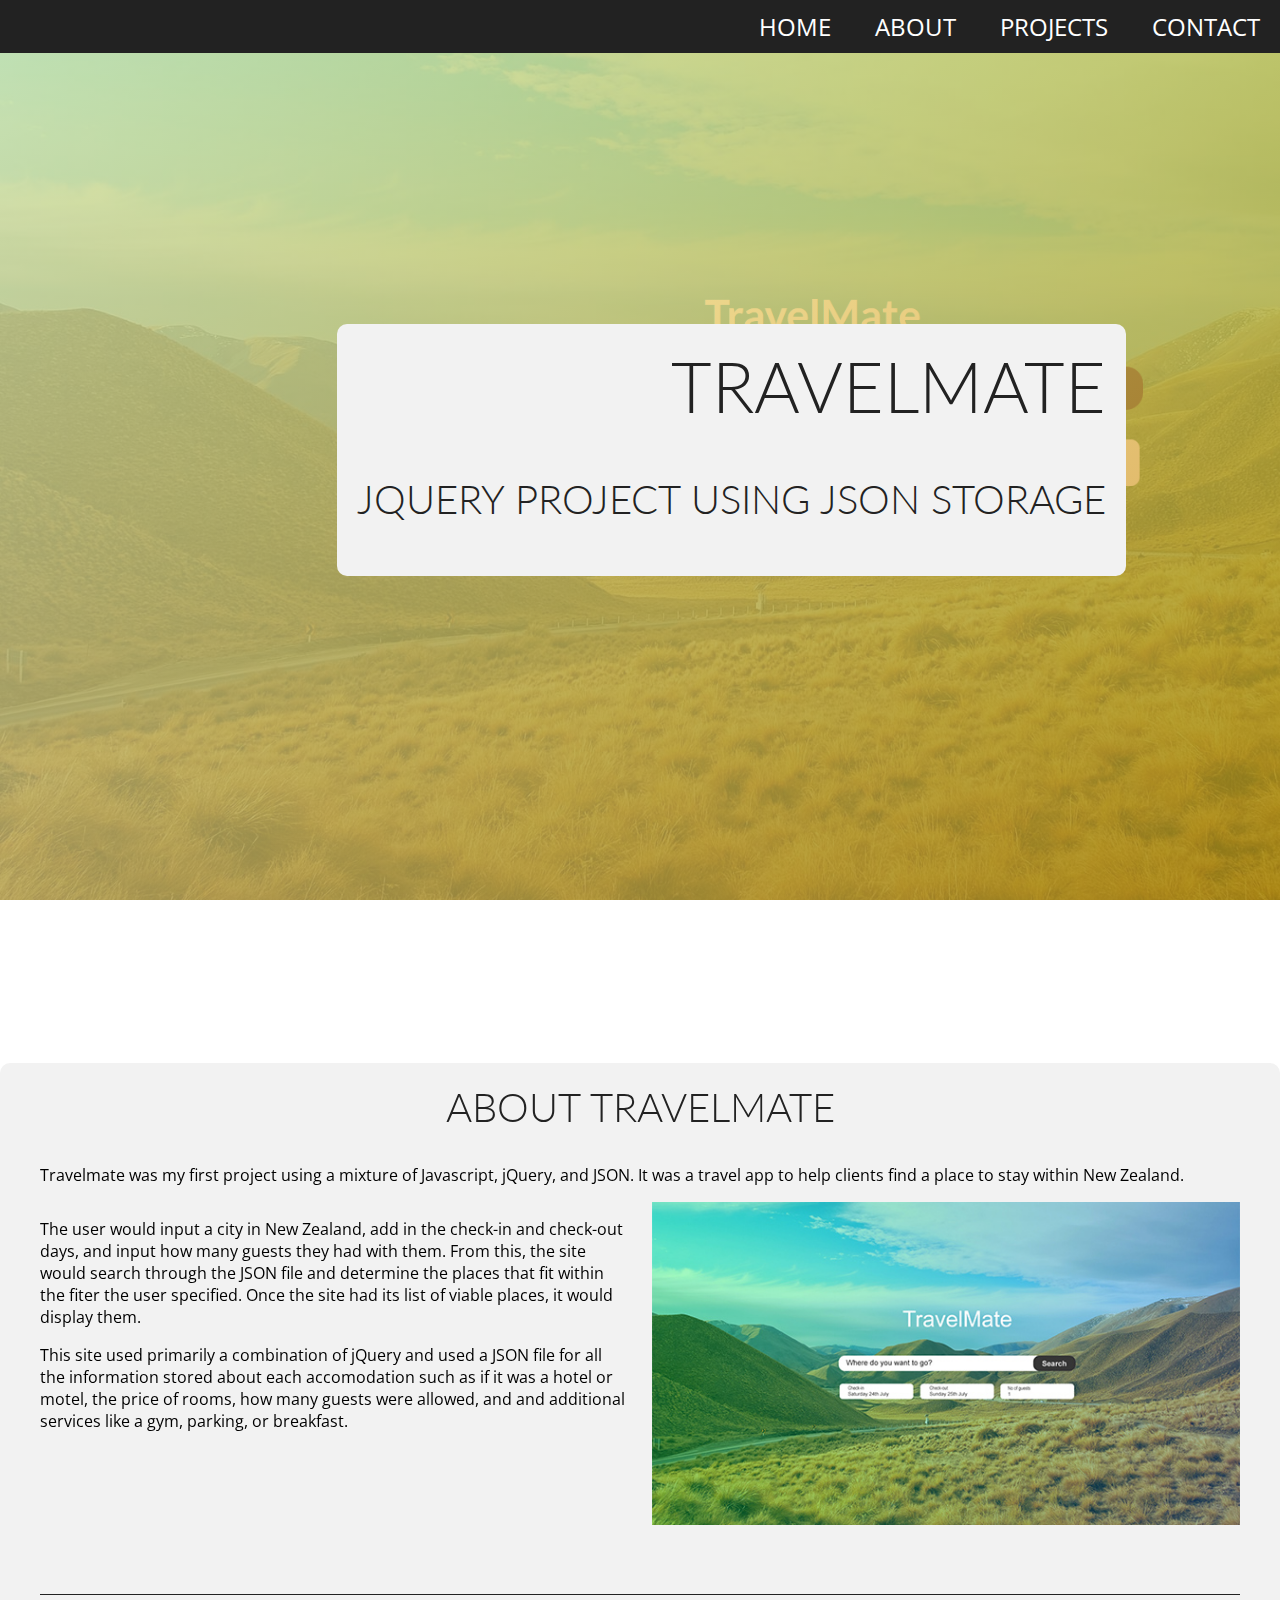
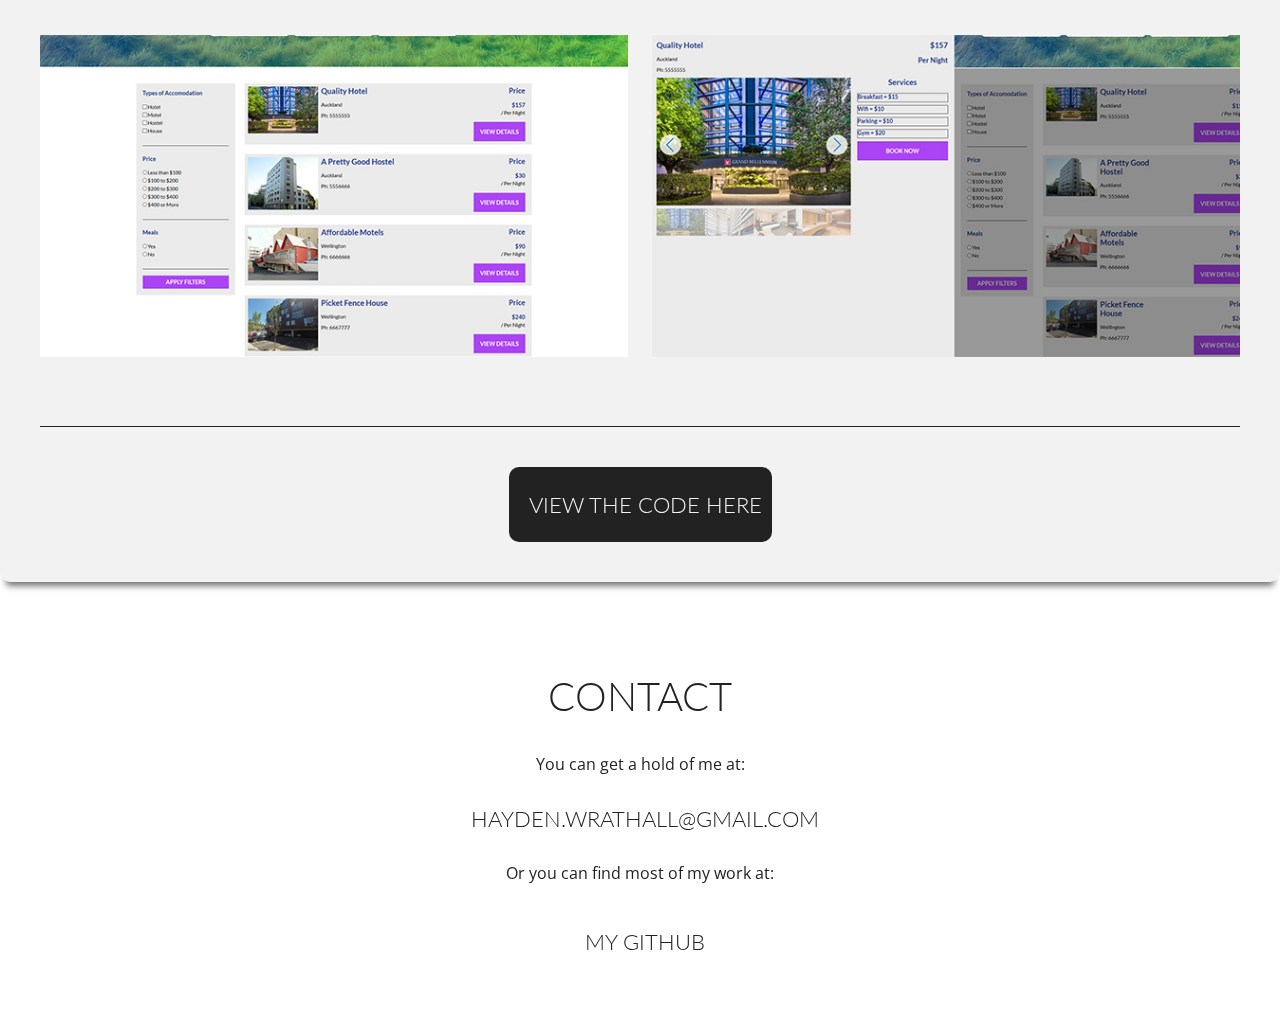
<file: travelmate.html>
<!DOCTYPE html>
<!--[if lt IE 7]>      <html class="no-js lt-ie9 lt-ie8 lt-ie7"> <![endif]-->
<!--[if IE 7]>         <html class="no-js lt-ie9 lt-ie8"> <![endif]-->
<!--[if IE 8]>         <html class="no-js lt-ie9"> <![endif]-->
<!--[if gt IE 8]><!--> <html class="no-js"> <!--<![endif]-->
    <head>
        <meta charset="utf-8">
        <meta http-equiv="X-UA-Compatible" content="IE=edge">
        <title>Travelmate - jQuery Project</title>
        <meta name="description" content="I'm Hayden Wrathall and I can make websites.">
        <meta name="viewport" content="width=device-width, initial-scale=1">
        <link href="https://fonts.googleapis.com/css?family=Lato:300,400,700|Open+Sans:400,700" rel="stylesheet"> 
        <link rel="stylesheet" href="https://use.fontawesome.com/releases/v5.0.13/css/all.css" integrity="sha384-DNOHZ68U8hZfKXOrtjWvjxusGo9WQnrNx2sqG0tfsghAvtVlRW3tvkXWZh58N9jp"
            crossorigin="anonymous">
        <link rel="stylesheet" href="setup.css">
        <link rel="stylesheet" href="style.css">
    </head>
    <body>
        <!--[if lt IE 7]>
            <p class="browsehappy">You are using an <strong>outdated</strong> browser. Please <a href="#">upgrade your browser</a> to improve your experience.</p>
        <![endif]-->
        <div id="page">
            <header>
                <nav>
                    <ul>
                        <li><a href="index.html" id="HomeScroll">Home</a></li>
                        <li><a href="index.html#about-page-catcher" id="AboutScroll">About</a></li>
                        <li><a href="index.html#project-page-catcher" id="ProjectsScroll">Projects</a></li>
                        <li><a href="index.html#contact" id="ContactScroll">Contact</a></li>
                    </ul>
                </nav>
            </header>
            <div id="intro" class="travel-intro">
                <div id="intro-mask" class="travel-mask"></div>
                <div id="intro-box" class="project-title-box">
                    <h1>Travelmate</h1>
                    <h2>jQuery Project using JSON storage</h2>
                </div><!-- / intro box -->
            </div><!-- / travelmate intro -->

            
            <div class="page-content">
                <div class="project-story">
                    <div class="holder">
                        <h2>About Travelmate</h2>
                        <p>Travelmate was my first project using a mixture of Javascript, jQuery, and JSON. It was a travel app to help clients find a place to stay within New Zealand.</p>
                        <div class="row">
                            <div class="column column-6">
                                <p>The user would input a city in New Zealand, add in the check-in and check-out days, and input how many guests they had with them. From this, the site would search through the JSON file and determine the places that fit within the fiter the user specified. Once the site had its list of viable places, it would display them.</p>
                                <p>This site used primarily a combination of jQuery and used a JSON file for all the information stored about each accomodation such as if it was a hotel or motel, the price of rooms, how many guests were allowed, and and additional services like a gym, parking, or breakfast.</p>
                            </div><!-- / column -->
                            <div class="column column-6">
                                <img src="img/travelmate/travelmate2.jpg" alt="Travelmate Home Page">
                            </div><!-- / column -->
                        </div><!-- / row -->
                        <div class="row">
                            <div class="column column-6">
                                <img src="img/travelmate/travelmate3.jpg" alt="Travelmate Hotel Search Page">
                            </div><!-- / column -->
                            <div class="column column-6">
                                <img src="img/travelmate/travelmate4.jpg" alt="Travelmate Details Page">
                            </div><!-- / column -->
                        </div><!-- / row -->
                        <div class="button-container">
                            <a href="https://github.com/Verstarker/accomodation_proj-master" target="_blank">
                                <div class="project-github-link">
                                    <i class="fab fa-github"></i><h3>View the code here</h3>
                                </div><!-- / github link -->
                            </a>
                        </div><!-- / button container -->
                    </div><!-- / holder -->
                </div><!-- / project story -->


                <footer id="contact">
                    <div class="holder">
                        <h2>Contact</h2>
                        <div class="footer-text">
                            You can get a hold of me at:
                        </div><!-- / footer text -->
                        <h3 class="email-link">
                            <a href="mailto:hayden.wrathall@gmail.com">Hayden.Wrathall@gmail.com</a>
                        </h3>
                        <div class="footer-text">
                            Or you can find most of my work at:
                        </div><!-- / footer text -->
                        <div class="github-link">
                            <a href="https://github.com/Verstarker" target="_blank">
                                <i class="fab fa-github"></i><h3>My Github</h3>
                            </a>
                        </div><!-- / github link -->
                    </div><!-- / holder -->
                </footer><!-- / contact -->
            </div><!-- / page content -->
        </div><!-- / page -->
<script src="https://code.jquery.com/jquery-3.3.1.min.js" integrity="sha256-FgpCb/KJQlLNfOu91ta32o/NMZxltwRo8QtmkMRdAu8="
    crossorigin="anonymous"></script>
    <script src="main.js"></script>
    </body>
</html>
</file>
<file: setup.css>
html { background-color: #fff; }
body { background-color: #222; margin: 0; font-family: 'Open Sans', sans-serif; text-rendering: optimizeLegibility;
  -webkit-font-smoothing: antialiased;
  -moz-osx-font-smoothing: grayscale;}

h1, h2, h3, h4, h5, h6 { font-family: 'Lato', sans-serif; color: #f2f2f2; margin-top: 0; text-transform: uppercase; font-weight: 300; }
h1 { font-size: 70px; text-align: right; }
h2 { font-size: 40px; }
h3 { font-size: 22px; }
h4 { font-size: 18px; }
h5 { font-size: 18px; }
h6 { font-size: 16px; }

a { text-decoration: none; cursor: pointer; color: #fff; }

a,
.github-link h3,
.project-github-link,
.github-link,
.email-link,
.project-live-link,
#intro span a {
  transition: all, .3s, linear
}

button { border: none; cursor: pointer; }
button:hover { transform: translateY(-1px); box-shadow: 0 7px 14px rgba(50,50,93,.1), 0 3px 6px rgba(0,0,0,.08); }
button:focus { outline: 0; }

ul, li { margin: 0; padding: 0; list-style-type: none; }

.holder {
    position: relative;
    max-width: 1240px;
    margin: 0 auto;
    padding: 40px;
}

.row { font-size:0; position:relative; }
.column {
  display:inline-block; vertical-align: top; font-size: 16px; min-height:1px;
}
.column img { max-width:100%; height:auto !important; }
    /* columns */

    .column-1   { width: 8.333333333333%; }
    .column-2   { width: 16.66666666667%; }
    .column-3   { width: 25%; }
    .column-4   { width: 33.33333333333%; }
    .column-5   { width: 41.66666666667%; }
    .column-6   { width: 50%; }
    .column-7   { width: 58.33333333333%; }
    .column-8   { width: 66.66666666667%; }
    .column-9   { width: 75% }
    .column-10  { width: 83.33333333333%; }
    .column-11  { width: 91.66666666667%; }
    .column-12  { width: 100%; }

    .column-10-2  { width:10%; }
    .column-15  { width:15%; }
    .column-20  { width:20%; }
    .column-25  { width:25%; }
    .column-30  { width:30%; }
    .column-35  { width:35%; }
    .column-40  { width:40%; }
    .column-45  { width:45%; }
    .column-50  { width:50%; }
    .column-55  { width:55%; }
    .column-60  { width:60%; }
    .column-65  { width:65%; }
    .column-70  { width:70%; }
    .column-75  { width:75%; }
    .column-80  { width:80%; }
    .column-85  { width:85%; }
    .column-90  { width:90%; }
    .column-95  { width:95%; }
    /* end columns */

    /* offsets */
    .row .offset-1   { margin-left: 8.5%; }
    .row .offset-2   { margin-left: 17%; }
    .row .offset-3   { margin-left: 25.5%; }
    .row .offset-4   { margin-left: 34%; }
    .row .offset-5   { margin-left: 42.5%; }
    .row .offset-6   { margin-left: 51%; }
    .row .offset-7   { margin-left: 59.5%; }
    .row .offset-8   { margin-left: 68%; }
    .row .offset-9   { margin-left: 76.5%; }
    .row .offset-10  { margin-left: 85%; }
    .row .offset-11  { margin-left: 93.5%; }
    /* end offsets */

@media only screen and (max-width: 680px) {
    .column {
        width: 100%;
    }
}

@media only screen and (max-width: 500px) {
    h1 {
        font-size: 48px;
    }

    h2 {
        font-size: 30px;
    }

    h3 {
        font-size: 16px;
    }

    .holder {
        padding: 20px;
    }
}
</file>
<file: style.css>
/*
 *
 * Navigation Bar
 *
 */

header {
    background: none;
    text-align: right;
    position: fixed;
    top: 0;
    width: 100%;
    z-index: 10;
    background: #222;
}

header li {
    padding: 10px;
    display: inline-block;
    text-transform: uppercase;
    font-size: 24px;
}

header li:hover {
    background: #f2f2f2;
}

header li:hover a {
    color: #222;
}

header li a {
    line-height: 0;
    padding: 10px;
}

/*
 *
 * Intro section
 *
 */

#intro {
    position: fixed;
    width: 100%;
    top: 0;
    left: 0;
    min-height: 100vh;
    z-index: -1;
}

#intro-mask, .project-mask {
    position: absolute;
    top: 0;
    left: 0;
    height: 100%;
    width: 100%;
}

.home-mask {
    background: rgb(71,65,170);
    background: -webkit-linear-gradient(59deg, rgba(71,65,170,0.5018207966780462) 0%, rgba(64,97,173,0.5074230375744048) 50%, rgba(0,212,255,0.499019676229867) 100%);
    background: -moz-linear-gradient(59deg, rgba(71,65,170,0.5018207966780462) 0%, rgba(64,97,173,0.5074230375744048) 50%, rgba(0,212,255,0.499019676229867) 100%);
    background: -o-linear-gradient(59deg, rgba(71,65,170,0.5018207966780462) 0%, rgba(64,97,173,0.5074230375744048) 50%, rgba(0,212,255,0.499019676229867) 100%);
    background: linear-gradient(149deg, rgba(71,65,170,0.5018207966780462) 0%, rgba(64,97,173,0.5074230375744048) 50%, rgba(0,212,255,0.499019676229867) 100%); 
}

.remix-mask {
    background: rgb(53,73,94);
    background: -webkit-linear-gradient(59deg, rgba(53,73,94,0.7) 0%, rgba(65,184,131,0.7) 100%);
    background: -moz-linear-gradient(59deg, rgba(53,73,94,0.7) 0%, rgba(65,184,131,0.7) 100%);
    background: -o-linear-gradient(59deg, rgba(53,73,94,0.7) 0%, rgba(65,184,131,0.7) 100%);
    background: linear-gradient(149deg, rgba(53,73,94,0.7) 0%, rgba(65,184,131,0.7) 100%);
}

.travel-mask {
    background: rgb(252,255,158);
    background: -webkit-linear-gradient(59deg, rgba(252,255,158,0.7) 0%, rgba(198,119,0,0.7) 100%);
    background: -moz-linear-gradient(59deg, rgba(252,255,158,0.7) 0%, rgba(198,119,0,0.7) 100%);
    background: -o-linear-gradient(59deg, rgba(252,255,158,0.7) 0%, rgba(198,119,0,0.7) 100%);
    background: linear-gradient(149deg, rgba(252,255,158,0.7) 0%, rgba(198,119,0,0.7) 100%);
}

.preloved-mask {
    background: rgb(252, 70, 107);
    background: -webkit-linear-gradient(59deg, rgba(252,70,107,0.7) 0%, rgba(63,94,251,0.7) 100%);
    background: -moz-linear-gradient(59deg, rgba(252,70,107,0.7) 0%, rgba(63,94,251,0.7) 100%);
    background: -o-linear-gradient(59deg, rgba(252,70,107,0.7) 0%, rgba(63,94,251,0.7) 100%);
    background: linear-gradient(149deg, rgba(252,70,107,0.7) 0%, rgba(63,94,251,0.7) 100%);
}

.safehouse-mask {
    background: rgb(228,34,34);
    background: -webkit-linear-gradient(59deg, rgba(228,34,34,0.7) 0%, rgba(0,167,198,0.7) 100%);
    background: -moz-linear-gradient(59deg, rgba(228,34,34,0.7) 0%, rgba(0,167,198,0.7) 100%);
    background: -o-linear-gradient(59deg, rgba(228,34,34,0.7) 0%, rgba(0,167,198,0.7) 100%);
    background: linear-gradient(149deg, rgba(228,34,34,0.7) 0%, rgba(0,167,198,0.7) 100%);
}

#intro-box {
    max-width: 1240px;
    margin: 0 auto;
    text-align: right;
    position: absolute;
    top: 50%;
    right: 12%;
    transform: translateY(-50%);
    display: flex;
    justify-content: end;
    flex-direction: column;
}

#intro-box h1 {
    display: inline-block;
}

#intro span {
    position: absolute;
    right: 20px;
    bottom: 20px;
    font-size: 12px;
    color: #f2f2f2;
    text-transform: uppercase;
}

#intro span a:hover {
    color: #222;
}

.project-title-box {
    background: #f2f2f2;
    border-radius: 10px;
    padding: 20px;
}

.project-title-box h1, .project-title-box h2 {
    color: #222;
}

.page-content {
    margin-top: 1113px;
    background: #fff;
}

.home-intro {
    background: url(img/me.jpg) left center;
    background-size: cover;
}

.remix-intro {
    background: url(img/remix/remix.PNG);
    background-size: cover;
}

.preloved-intro {
    background: url(img/preloved/preloved.jpg);
    background-size: cover;
}

.travel-intro {
    background: url(img/travelmate/travelmate.PNG);
    background-size: cover;
}

.safehouse-intro {
    background: url(img/safehouse/safehouse.jpg);
    background-size: cover;
}

/*
 *
 * About section
 *
 */

#about {
    background: #fff;
}

#about h2, .project-story h2 {
    text-align: center;
    color: #222;
}

#about .holder, .project-story .holder {
    top: -50px;
    padding-top: 20px;
    position: relative;
    border-radius: 10px;
    background: #f2f2f2;
    -webkit-box-shadow: 0 10px 6px -6px #777;
       -moz-box-shadow: 0 10px 6px -6px #777;
            box-shadow: 0 10px 6px -6px #777;
}

#about-page-catcher {
    position: absolute;
    height: 90px;
    top: -90px;
}

#about .about-text {
    padding: 0 20px;
}

#about .skill-list {
    font-family: 'Lato', sans-serif;
    font-size: 22px;
    font-weight: 300;
}

#about .skill-list li:before {
    content: '-';
    margin-right: 10px;
}

/*
 *
 * Projects section
 *
 */

#projects {
    position: relative;
    background-color: #690ccc;
    background-image: url("data:image/svg+xml,%3Csvg xmlns='http://www.w3.org/2000/svg' width='100%25' height='100%25' viewBox='0 0 100 60'%3E%3Cg %3E%3Crect fill='%23690ccc' width='11' height='11'/%3E%3Crect fill='%236e13cb' x='10' width='11' height='11'/%3E%3Crect fill='%237218c9' y='10' width='11' height='11'/%3E%3Crect fill='%23771dc8' x='20' width='11' height='11'/%3E%3Crect fill='%237b22c6' x='10' y='10' width='11' height='11'/%3E%3Crect fill='%237f26c5' y='20' width='11' height='11'/%3E%3Crect fill='%23832ac3' x='30' width='11' height='11'/%3E%3Crect fill='%23862ec2' x='20' y='10' width='11' height='11'/%3E%3Crect fill='%238a31c0' x='10' y='20' width='11' height='11'/%3E%3Crect fill='%238d35bf' y='30' width='11' height='11'/%3E%3Crect fill='%239139bd' x='40' width='11' height='11'/%3E%3Crect fill='%23943cbc' x='30' y='10' width='11' height='11'/%3E%3Crect fill='%23973fba' x='20' y='20' width='11' height='11'/%3E%3Crect fill='%239a43b9' x='10' y='30' width='11' height='11'/%3E%3Crect fill='%239d46b7' y='40' width='11' height='11'/%3E%3Crect fill='%23a049b6' x='50' width='11' height='11'/%3E%3Crect fill='%23a34db4' x='40' y='10' width='11' height='11'/%3E%3Crect fill='%23a650b3' x='30' y='20' width='11' height='11'/%3E%3Crect fill='%23a953b1' x='20' y='30' width='11' height='11'/%3E%3Crect fill='%23ac56b0' x='10' y='40' width='11' height='11'/%3E%3Crect fill='%23af59ae' y='50' width='11' height='11'/%3E%3Crect fill='%23b15cad' x='60' width='11' height='11'/%3E%3Crect fill='%23b460ab' x='50' y='10' width='11' height='11'/%3E%3Crect fill='%23b663a9' x='40' y='20' width='11' height='11'/%3E%3Crect fill='%23b966a8' x='30' y='30' width='11' height='11'/%3E%3Crect fill='%23bb69a6' x='20' y='40' width='11' height='11'/%3E%3Crect fill='%23be6ca4' x='10' y='50' width='11' height='11'/%3E%3Crect fill='%23c06fa3' x='70' width='11' height='11'/%3E%3Crect fill='%23c372a1' x='60' y='10' width='11' height='11'/%3E%3Crect fill='%23c5759f' x='50' y='20' width='11' height='11'/%3E%3Crect fill='%23c7789e' x='40' y='30' width='11' height='11'/%3E%3Crect fill='%23c97b9c' x='30' y='40' width='11' height='11'/%3E%3Crect fill='%23cc7e9a' x='20' y='50' width='11' height='11'/%3E%3Crect fill='%23ce8199' x='80' width='11' height='11'/%3E%3Crect fill='%23d08497' x='70' y='10' width='11' height='11'/%3E%3Crect fill='%23d28795' x='60' y='20' width='11' height='11'/%3E%3Crect fill='%23d48a93' x='50' y='30' width='11' height='11'/%3E%3Crect fill='%23d68d91' x='40' y='40' width='11' height='11'/%3E%3Crect fill='%23d89190' x='30' y='50' width='11' height='11'/%3E%3Crect fill='%23db948e' x='90' width='11' height='11'/%3E%3Crect fill='%23dd978c' x='80' y='10' width='11' height='11'/%3E%3Crect fill='%23df9a8a' x='70' y='20' width='11' height='11'/%3E%3Crect fill='%23e19d88' x='60' y='30' width='11' height='11'/%3E%3Crect fill='%23e2a086' x='50' y='40' width='11' height='11'/%3E%3Crect fill='%23e4a384' x='40' y='50' width='11' height='11'/%3E%3Crect fill='%23e6a682' x='90' y='10' width='11' height='11'/%3E%3Crect fill='%23e8a980' x='80' y='20' width='11' height='11'/%3E%3Crect fill='%23eaac7e' x='70' y='30' width='11' height='11'/%3E%3Crect fill='%23ecaf7c' x='60' y='40' width='11' height='11'/%3E%3Crect fill='%23eeb279' x='50' y='50' width='11' height='11'/%3E%3Crect fill='%23f0b577' x='90' y='20' width='11' height='11'/%3E%3Crect fill='%23f1b875' x='80' y='30' width='11' height='11'/%3E%3Crect fill='%23f3bb72' x='70' y='40' width='11' height='11'/%3E%3Crect fill='%23f5be70' x='60' y='50' width='11' height='11'/%3E%3Crect fill='%23f7c26e' x='90' y='30' width='11' height='11'/%3E%3Crect fill='%23f8c56b' x='80' y='40' width='11' height='11'/%3E%3Crect fill='%23fac868' x='70' y='50' width='11' height='11'/%3E%3Crect fill='%23fccb66' x='90' y='40' width='11' height='11'/%3E%3Crect fill='%23fdce63' x='80' y='50' width='11' height='11'/%3E%3Crect fill='%23ffd160' x='90' y='50' width='11' height='11'/%3E%3C/g%3E%3C/svg%3E");
    background-attachment: fixed;
    background-size: cover;
    background-position: center;
}

#project-page-catcher {
    position: absolute;
    top: -53px;
    height: 53px;
}

#projects h2 {
    text-align: center;
}

#projects .column-6, .project-story .column-6 {
    width: 49%;
    margin-bottom: 2%;
}

#projects .column:nth-child(odd), .project-story .column:nth-child(odd) {
    padding-right: 2%;
}

.project {
    position: relative;
    padding: 30px;
    background: #f2f2f2;
    border-radius: 10px;
    -webkit-box-shadow: 0 10px 6px -6px #777;
       -moz-box-shadow: 0 10px 6px -6px #777;
            box-shadow: 0 10px 6px -6px #777;
}

.project:hover {
    cursor: pointer;
    /*transform: translateY(-1px);*/
}

.project-mask {
    background:rgba(0, 0, 0, 0.5);
    visibility: hidden;
    display: flex;
    justify-content: center;
    align-items: center;
    flex-direction: column;
    border-radius: 10px;
}

.project-mask h2 {
    background-color: #f2f2f2;
    color: #222;
    border-radius: 10px;
    padding: 10px 20px;
}

.project-mask h2 {
    font-size: 40px;
}

.project:hover .project-mask {
    visibility: visible;
}

.project-story .row {
    margin-bottom: 40px;
    padding-bottom: 40px;
    border-bottom: 1px solid #222;
}

.project-story .row:last-child {
    border-bottom: none;
}

.project-github-link, .project-live-link {
    background: #222;
}

.project-github-link:hover, .project-live-link:hover {
    background: #fff;
}

.project-github-link:hover h3, .project-live-link:hover h3, .project-github-link:hover i, .project-live-link:hover i {
    color: #222;
}

.button-container {
    text-align: center;
}


/*
 *
 * Contacts section
 *
 */

footer, footer h2, footer h3, footer a, footer i {
    color: #222;
}

footer h3, .project-github-link h3, .project-live-link h3 {
    display: inline-block;
    vertical-align: sub;
    margin: 0 0 0 10px;
}

footer {
    text-align: center;
}

footer i, .project-github-link i, .project-live-link i {
    font-size: 40px;
    vertical-align: middle;
}

.footer-text {
    display: block;
    margin-bottom: 20px;
}

.email-link {
    margin-bottom: 20px;
}

.email-link, .github-link {
    padding: 10px;
    border-radius: 10px;
}

.email-link:hover {
    background: #222;
}

.email-link:hover a {
    color: #f2f2f2;
}

.github-link, .project-github-link, .project-live-link {
    display: inline-block;
}

.github-link h3, .project-github-link, .project-live-link {
    padding: 10px;
    border-radius: 10px;
}

.github-link:hover {
    background: #222;
}

.github-link:hover h3, .github-link:hover i {
    color: #f2f2f2;
}


/*
 *
 * Media Queries
 *
 *
 */


@media only screen and (max-width: 680px) {
    #projects .column-6, .project-story .column-6 {
        width: 100%;
        margin-bottom: 5%;
    }

    #about .about-text {
        padding: 0;
    }

    #about .work-text {
        padding-bottom: 40px;
        border-bottom: 1px solid #222;
        margin-bottom: 40px;
    }
}

@media only screen and (max-width: 570px) {
    header li {
        font-size: 16px;
        padding: 15px 10px;
    }

    .project-mask h2 {
        font-size: 28px;
    }
}

@media only screen and (max-width: 440px) {
    header li {
        padding: 10px 0;
    }
}
</file>
